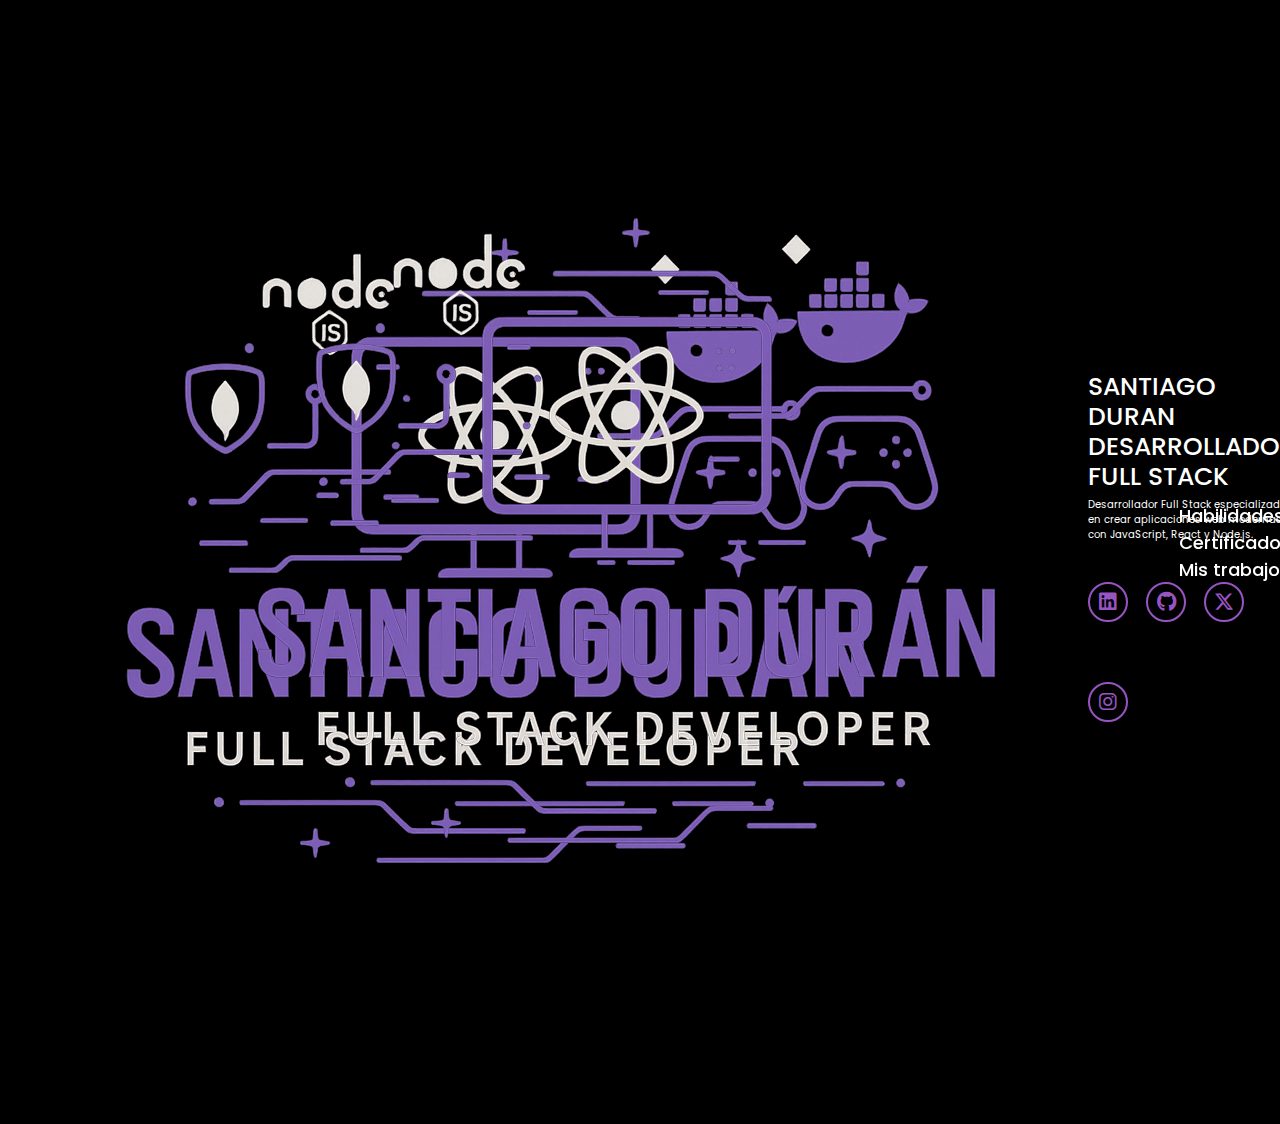
<file: index.html>
<!DOCTYPE html>
<html lang="en">
<head>
    <meta charset="UTF-8">
    <meta name="viewport" content="width=device-width, initial-scale=1.0">
    <link rel="stylesheet" href="https://cdn.jsdelivr.net/npm/bootstrap@4.0.0/dist/css/bootstrap.min.css" integrity="sha384-Gn5384xqQ1aoWXA+058RXPxPg6fy4IWvTNh0E263XmFcJlSAwiGgFAW/dAiS6JXm" crossorigin="anonymous">
    <link rel="stylesheet" href="Archivos/styles.css">
    <link rel="stylesheet" href="https://cdnjs.cloudflare.com/ajax/libs/font-awesome/6.5.2/css/all.min.css">
    <title>Portafolio Santiago Duran</title>
</head>
<body>
<div class="wrapper d-flex flex-column min-vh-100">
      <header>
        <img src="Archivos/logo.png"  alt="logo" class="logo2">
        <nav>
          <a href="./Subcarpetas/habilidades.html">Habilidades</a>
          <a href="./Subcarpetas/certificaciones.html">Certificados</a>
          <a href="">Mis trabajos</a>
        </nav>
    </header>
  <main>
      <section class="home">
        <article>
          <img src="Archivos/logo.png" class="logo" alt="">
        </article>
        <div >
            <h1>SANTIAGO DURAN DESARROLLADOR FULL STACK</h1>
            <p>Desarrollador Full Stack especializado en crear aplicaciones web modernas con JavaScript, React y Node.js.

</p>
        
          <div class="social-icons">
                <a href="https://www.linkedin.com/in/santiago-duran-6203a6217/"><i class="fa-brands fa-linkedin"></i></a>
                <a href="https://github.com/Jeymun"><i class="fa-brands fa-github"></i></a>
                <a href="https://x.com/JeymunT"><i class="fa-brands fa-x-twitter"></i></a>
                <a href="https://www.instagram.com/jeymun2/"><i class="fa-brands fa-instagram"></i></a>
          </div>
        </div>
      </section>

  </main>


</div>


</body>
</html>
</file>
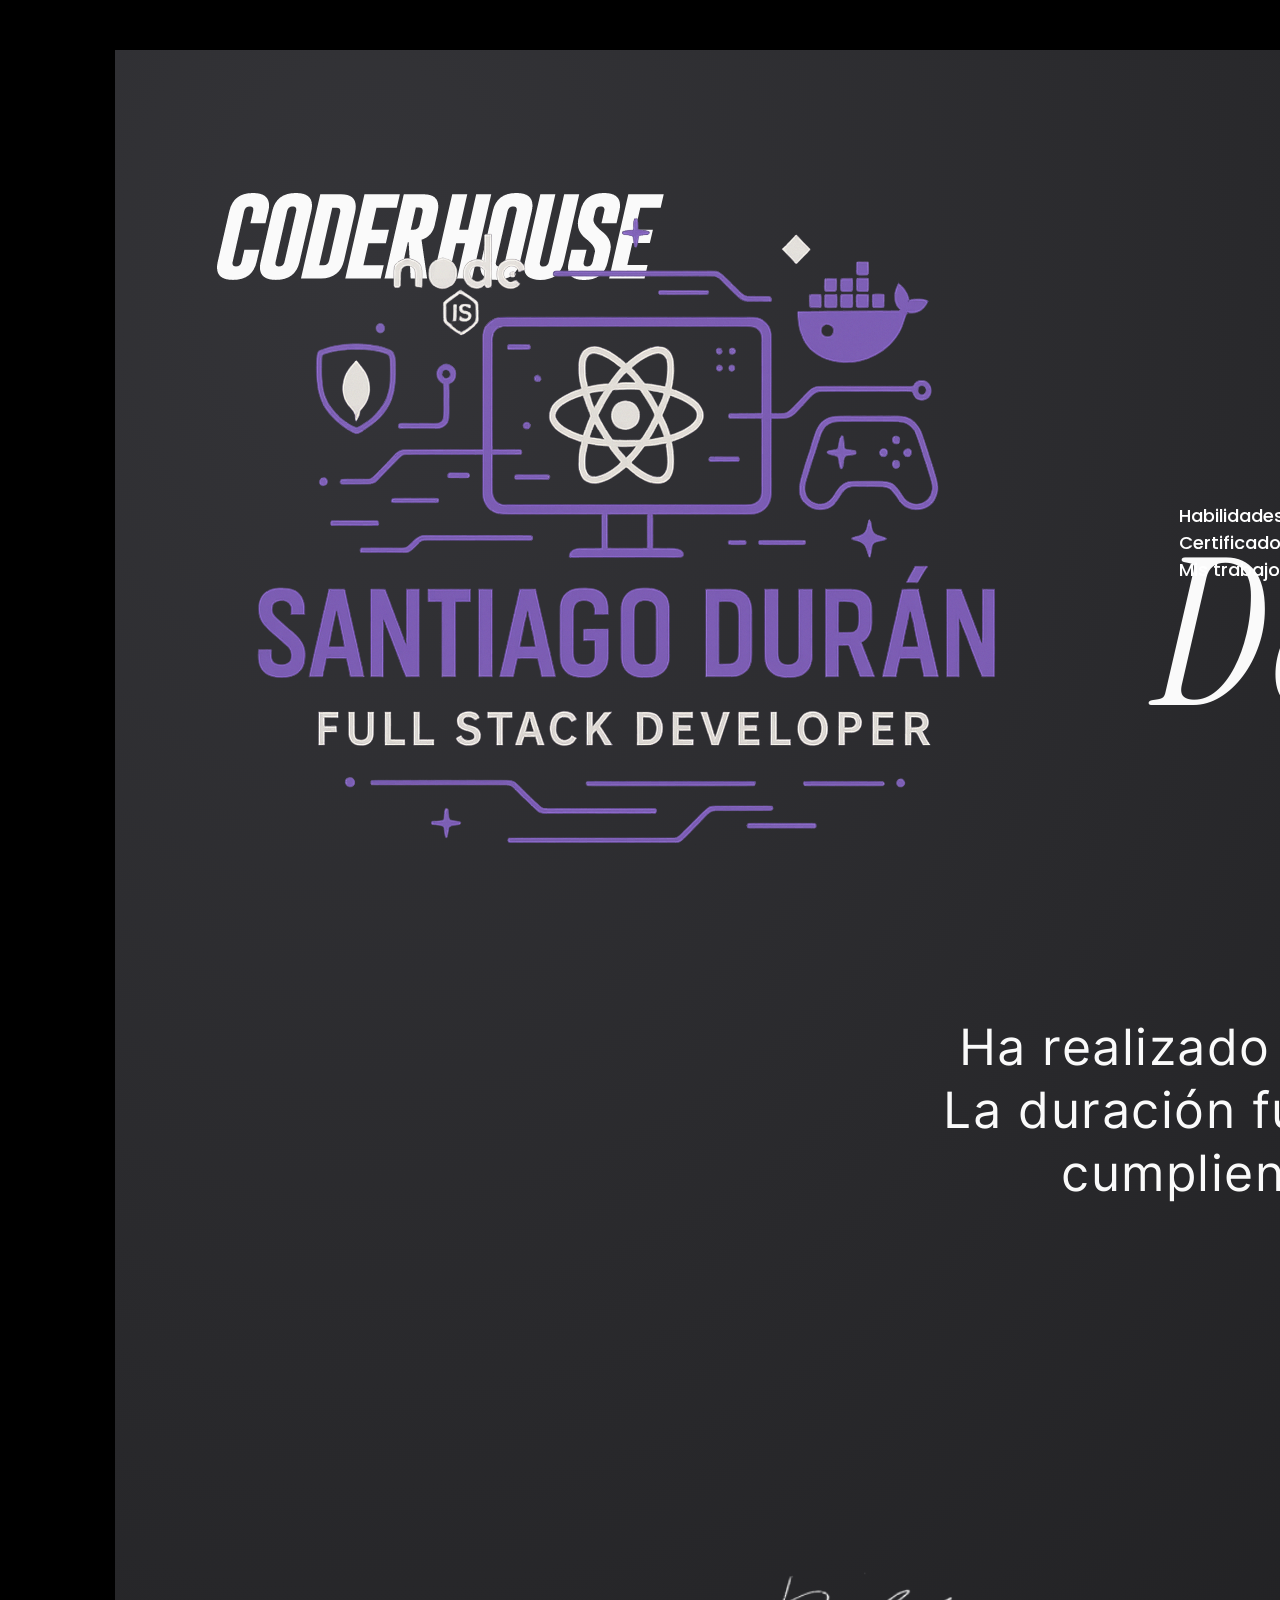
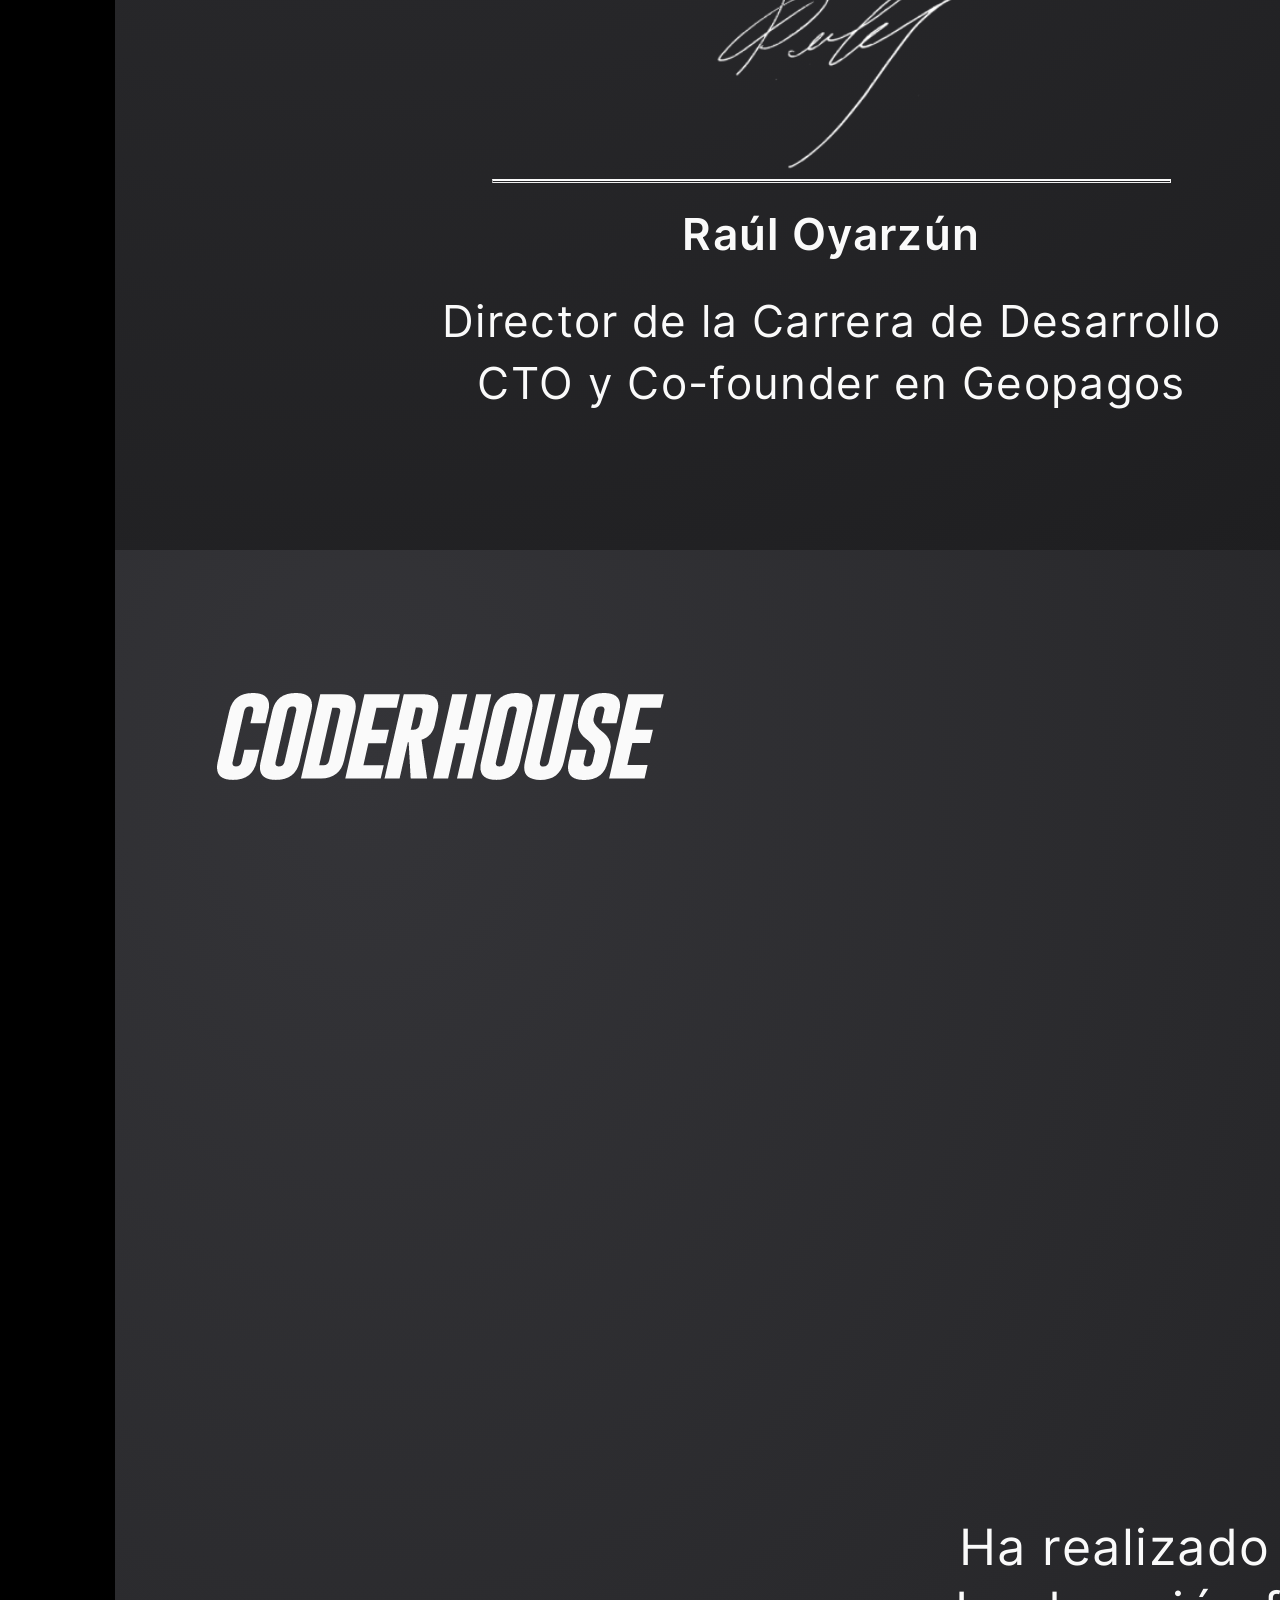
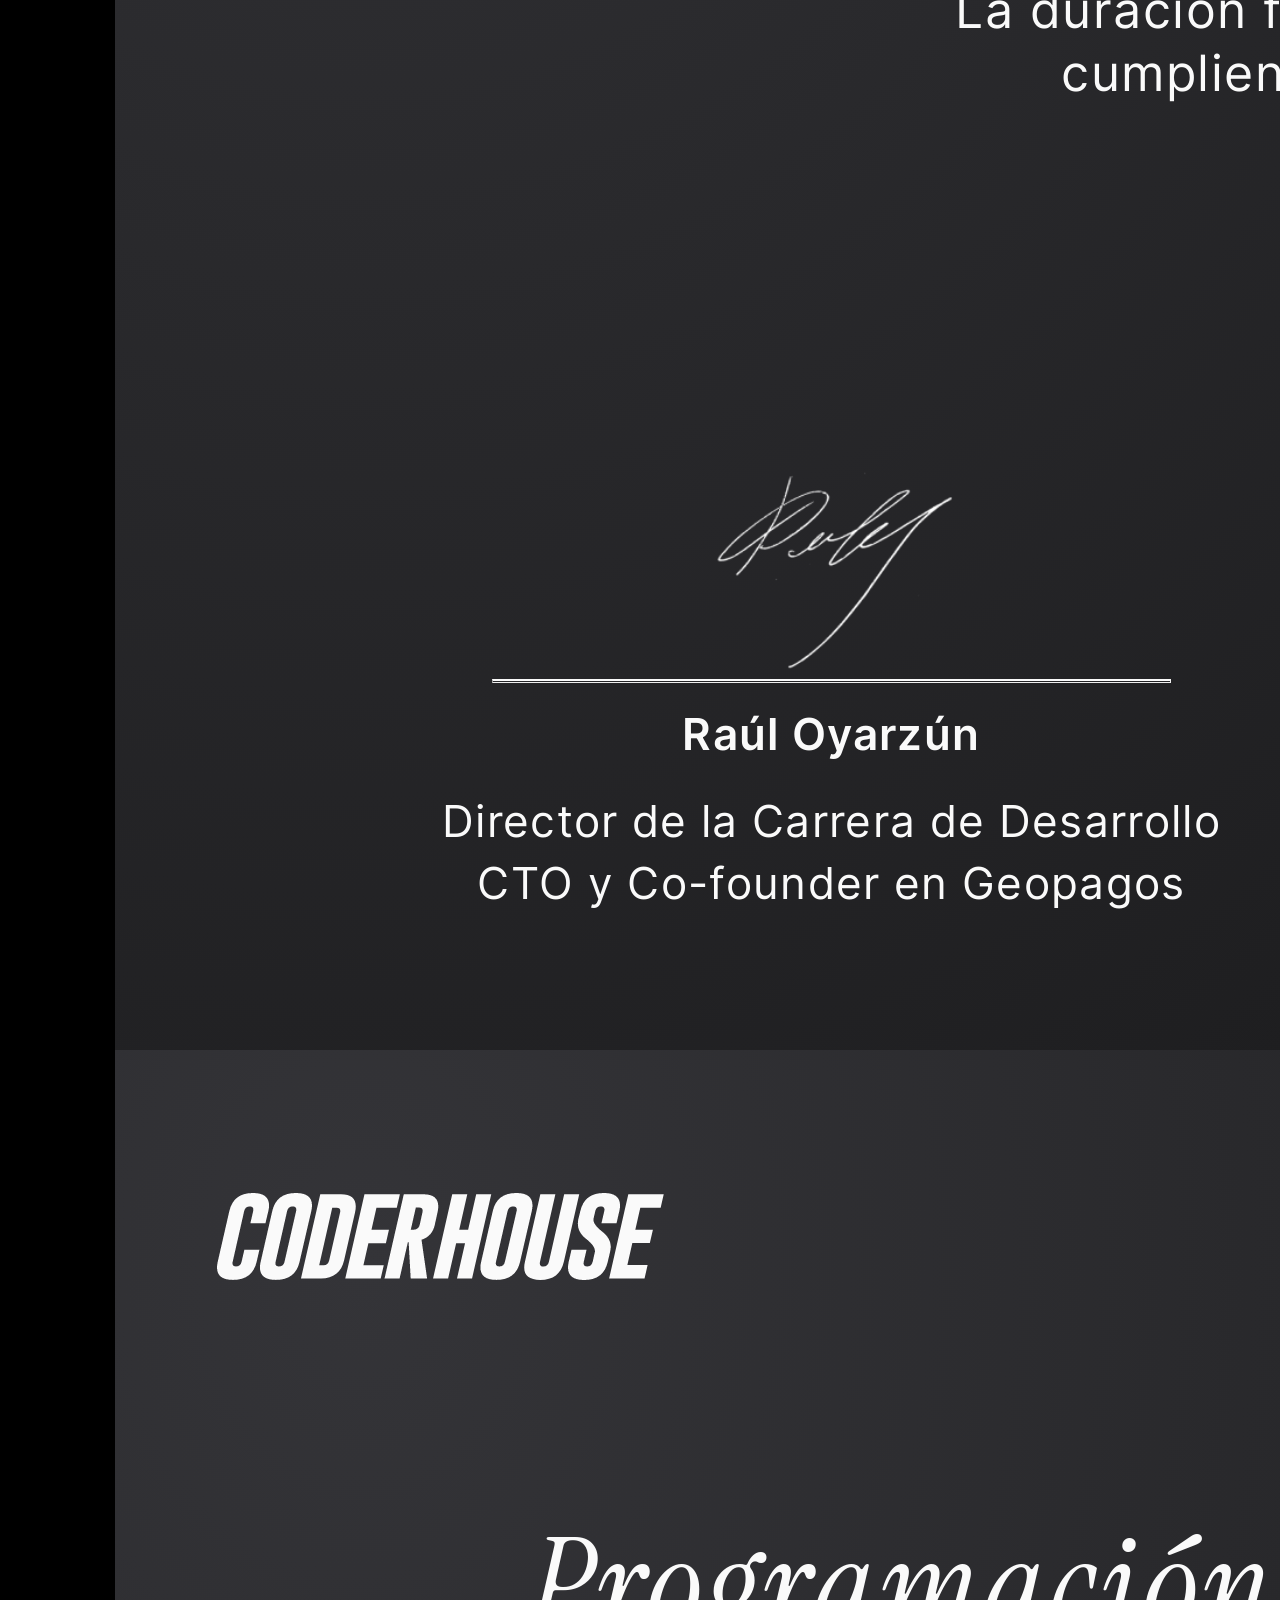
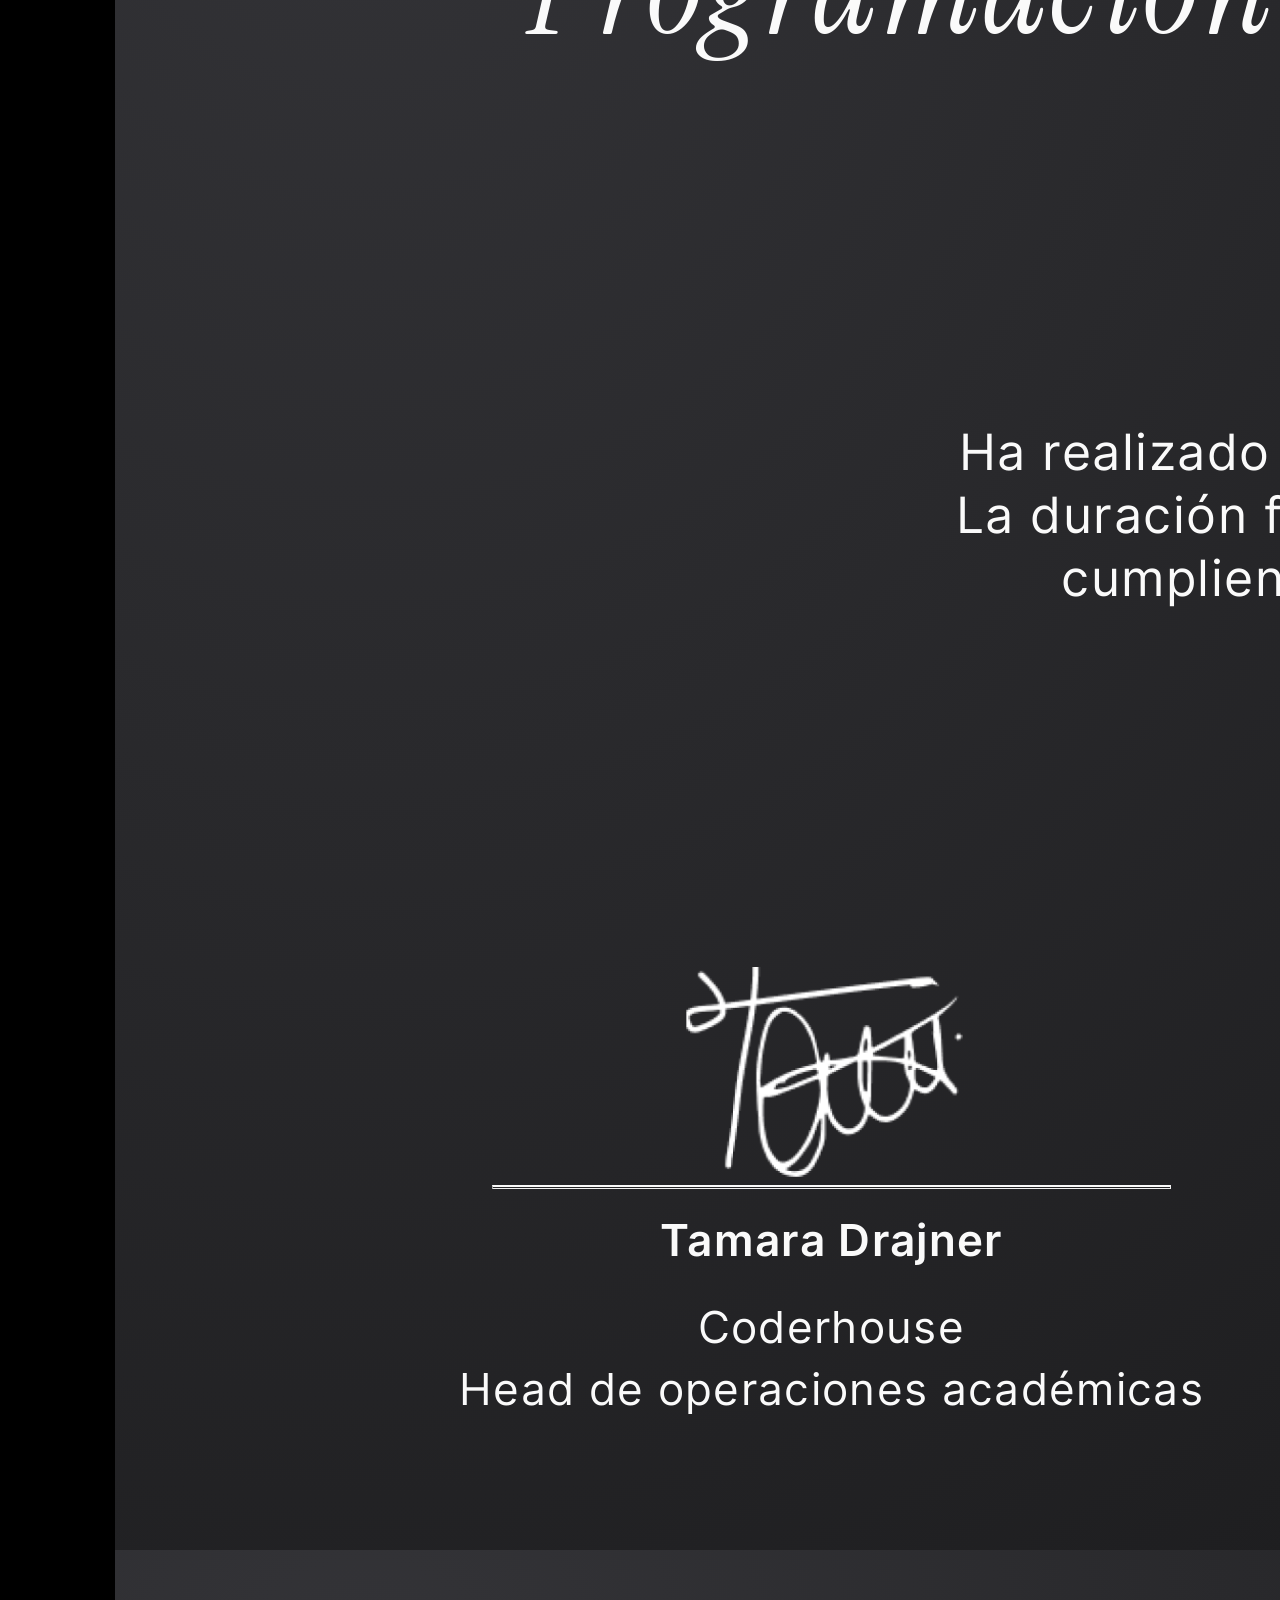
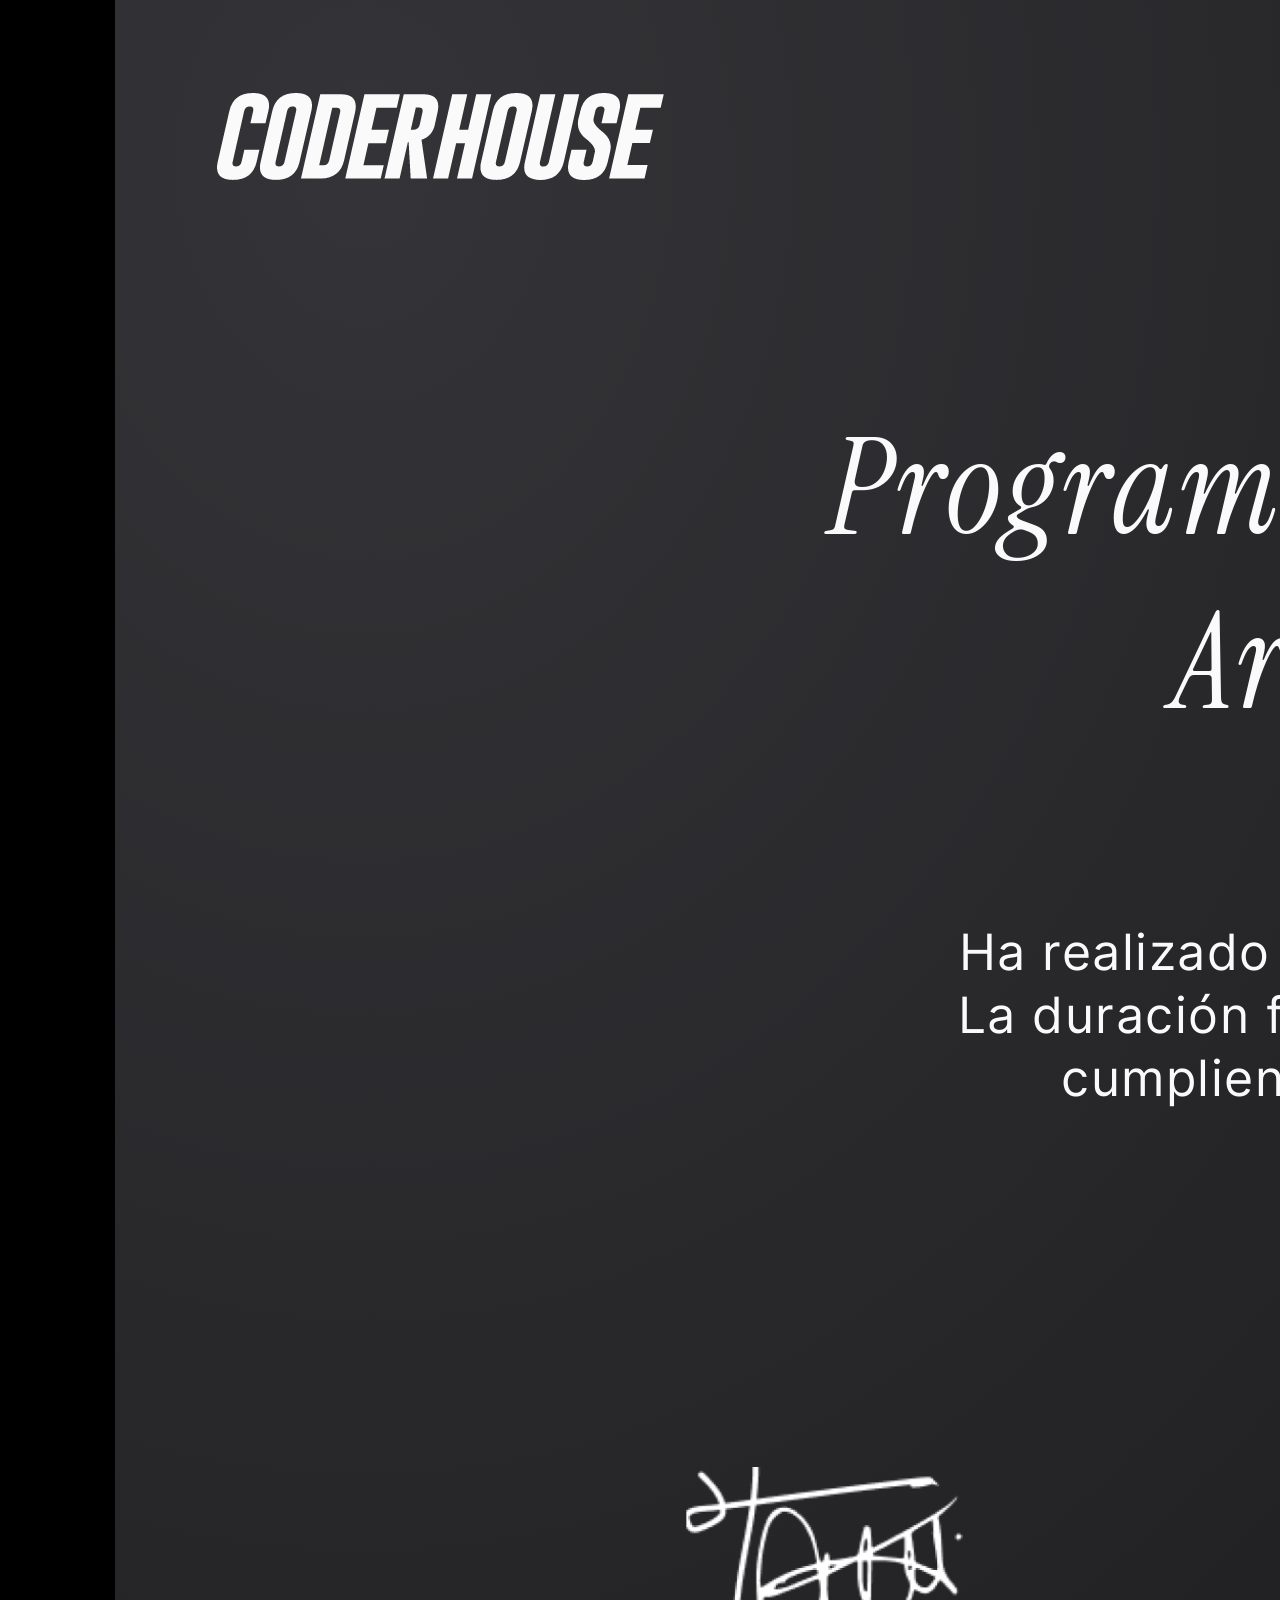
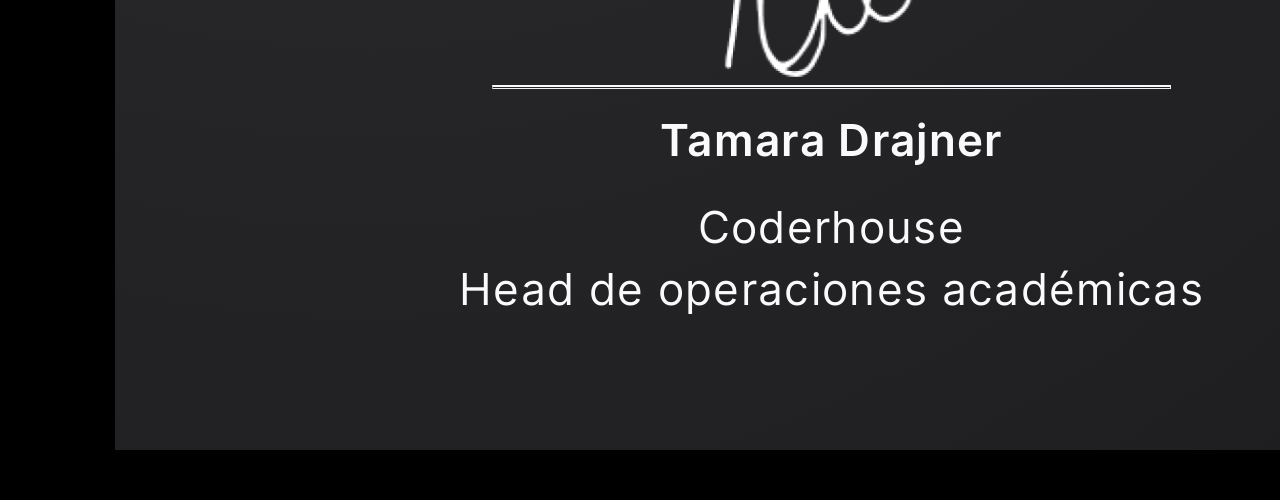
<file: Subcarpetas/certificaciones.html>
<!DOCTYPE html>
<html lang="en">
<head>
    <meta charset="UTF-8">
    <meta name="viewport" content="width=device-width, initial-scale=1.0">
    <link rel="stylesheet" href="https://cdn.jsdelivr.net/npm/bootstrap@4.0.0/dist/css/bootstrap.min.css" integrity="sha384-Gn5384xqQ1aoWXA+058RXPxPg6fy4IWvTNh0E263XmFcJlSAwiGgFAW/dAiS6JXm" crossorigin="anonymous">
    <link rel="stylesheet" href="../Archivos/styles.css">
    <link rel="stylesheet" href="https://cdnjs.cloudflare.com/ajax/libs/font-awesome/6.5.2/css/all.min.css">
    <title>Portafolio Santiago Duran</title>
</head>
<body>
<div class="wrapper d-flex flex-column min-vh-100">
      <header>
        <a href="../index.html"><img src="../Archivos/logo.png" class="logo2" alt="Logo"></a>
        <nav>
          <a href="./habilidades.html">Habilidades</a>
          <a href="">Certificados</a>
          <a href="">Mis trabajos</a>
        </nav>
    </header>
    <main>
     <section class="home2">
        <div class="certificado">
          <img src="../Archivos/desarrolloweb.png" alt="">
        </div>
        <div class="certificado">
          <img src="../Archivos/javascript.png" alt="">
        </div>
        <div class="certificado">
          <img src="../Archivos/backend1.png" alt="">
        </div>
        <div class="certificado">
          <img src="../Archivos/backend2.png" alt="">
        </div>
     </section>
    </main>


</div>


</body>
</html>
</file>
<file: Archivos/styles.css>
@import url('https://fonts.googleapis.com/css2?family=Poppins:wght@100;200;300;400;500;600&display=swap');

* {
  margin: 0;
  padding: 0;
  box-sizing: border-box;
  text-decoration: none;
  border: none;
  outline: none;
  font-family: 'Poppins', sans-serif;
}

html {
  font-size: 62.5%;
}

body {
  width: 100%;
  height: 100vh;
  overflow-x: hidden;
  background-color: black;
  color: white;
}

/* Header */
header {
  margin-top: 20px;
  position: fixed;
  top: 0;
  left: 0;
  width: 100%;
  padding: 1rem 9%;
  background-color: transparent;
  filter: drop-shadow(10px);
  display: flex;
  justify-content: space-between;
  align-items: center;
  z-index: 100;
}

.logo {
  font-size: 3rem;
  color: #9854c2;
  font-weight: 800;
  cursor: pointer;
  transition: 0.5s ease;
}

.logo:hover {
  transform: scale(1.1);
}

nav a {
  font-size: 1.8rem;
  color: white;
  margin-left: 4rem;
  font-weight: 500;
  transition: 0.3s ease;
  border-bottom: 3px solid transparent;
}

nav a:hover,
nav a.active {
  color: #9854c2;
  border-bottom: 3px solid #9854c2;
}

@media (max-width: 995px) {
  nav {
    position: absolute;
    display: none;
    top: 0;
    right: 0;
    width: 40%;
    border-left: 3px solid #b74b4b;
    border-bottom: 3px solid #b74b4b;
    border-bottom-left-radius: 2rem;
    padding: 1rem;
    background-color: #161616;
    border-top: 0.1rem solid rgba(0, 0, 0, 0.1);
  }

  nav.active {
    display: block;
  }

  nav a {
    display: block;
    font-size: 2rem;
    margin: 3rem 0;
  }

  nav a:hover,
  nav a.active {
    padding: 1rem;
    border-radius: 0.5rem;
    border-bottom: 0.5rem solid #b74b4b;
  }
}

/* Secciones */
section {
  min-height: 100vh;
  padding: 5rem 9% 5rem;
}

.home {
  display: flex;
  justify-content: center;
  align-items: center;
  gap: 8rem;
  background-color: black;
}

.home .home-content h1 {
  font-size: 6rem;
  font-weight: 700;
  line-height: 1.3;
}

.home-content h3 {
  font-size: 4rem;
  margin-bottom: 1rem;
  font-weight: 700;
}

.home-content p {
  font-size: 1.6rem;
}

.home-img {
  border-radius: 50%;
}

.home-img img {
  position: relative;
  width: 32vw;
  border-radius: 50%;
  box-shadow: 0 0 25px solid #9854c2;
  cursor: pointer;
  transition: 0.2s linear;
}

.home-img img:hover {
  font-size: 1.8rem;
  font-weight: 500;
}

/* Social Icons */
.social-icons a {
  display: inline-flex;
  justify-content: center;
  align-items: center;
  width: 4rem;
  height: 4rem;
  background-color: transparent;
  border: 0.2rem solid #9854c2;
  font-size: 2rem;
  border-radius: 50%;
  margin: 3rem 1.5rem 3rem 0;
  transition: 0.3s ease;
  color: #9854c2;
}

.social-icons a:hover {
  color: black;
  transform: scale(1.3) translateY(-5px);
  background-color: #9854c2;
  box-shadow: 0 0 25px #9854c2;
}

/* Botón */
.btn {
  display: inline-block;
  padding: 1rem 2.8rem;
  background-color: black;
  border-radius: 4rem;
  font-size: 1.6rem;
  color: #9854c2;
  letter-spacing: 0.3rem;
  font-weight: 600;
  border: 2px solid #9854c2;
  transition: 0.3s ease;
  cursor: pointer;
}

.btn:hover {
  transform: scale3d(1.03);
  background-color: #b74b4b;
  color: black;
  box-shadow: 0 0 25px #b74b4b;
}

/* Texto animado */
.typing-text {
  font-size: 34px;
  font-weight: 600;
  min-width: 280px;
}

.typing-text span {
  position: relative;
}

.typing-text span::before {
  content: "software Developer";
  color: #b74b4b;
  animation: words 20s infinite;
}

.typing-text span::after {
  content: "";
  background-color: black;
  position: absolute;
  width: calc(100% + 8px);
  height: 100%;
  border-left: 3px solid black;
  right: -8;
  animation: cursor 0.6s infinite;
}

@keyframes cursor {
  to {
    border-left: 3px solid #b74b4b;
  }
}



@media (max-width: 1000px) {
  .home {
    gap: 4rem;
  }
}

@media (max-width: 995px) {
  .home {
    flex-direction: column;
    margin: 5rem 4rem;
  }

  .home .home-content h3 {
    font-size: 2.5rem;
  }

  .home-content h1 {
    font-size: 5rem;
  }

  .home-img img {
    width: 70vw;
    margin-top: 4rem;
  }
}

/* Cuadrados de habilidades */
.contenedor {
  display: flex;
  flex-wrap: wrap;
}

.habilidad {
  width: 150px;
  height: 150px;
  background-color: #f0f0f0;
  border-radius: 12px;
  box-shadow: 0 4px 8px rgba(0, 0, 0, 0.1);
  display: flex;
  flex-direction: column;
  align-items: center;
  justify-content: center;
  padding: 10px;
  margin: 10px;
  transition: transform 0.3s;
}

.habilidad:hover {
  transform: scale(1.05);
}

.habilidad img {
  width: 50px;
  height: 50px;
  object-fit: contain;
  margin-bottom: 8px;
}

.habilidad p {
  margin: 0;
  font-size: 14px;
  text-align: center;
  font-weight: bold;
  color: #9854c2;
}
</file>
